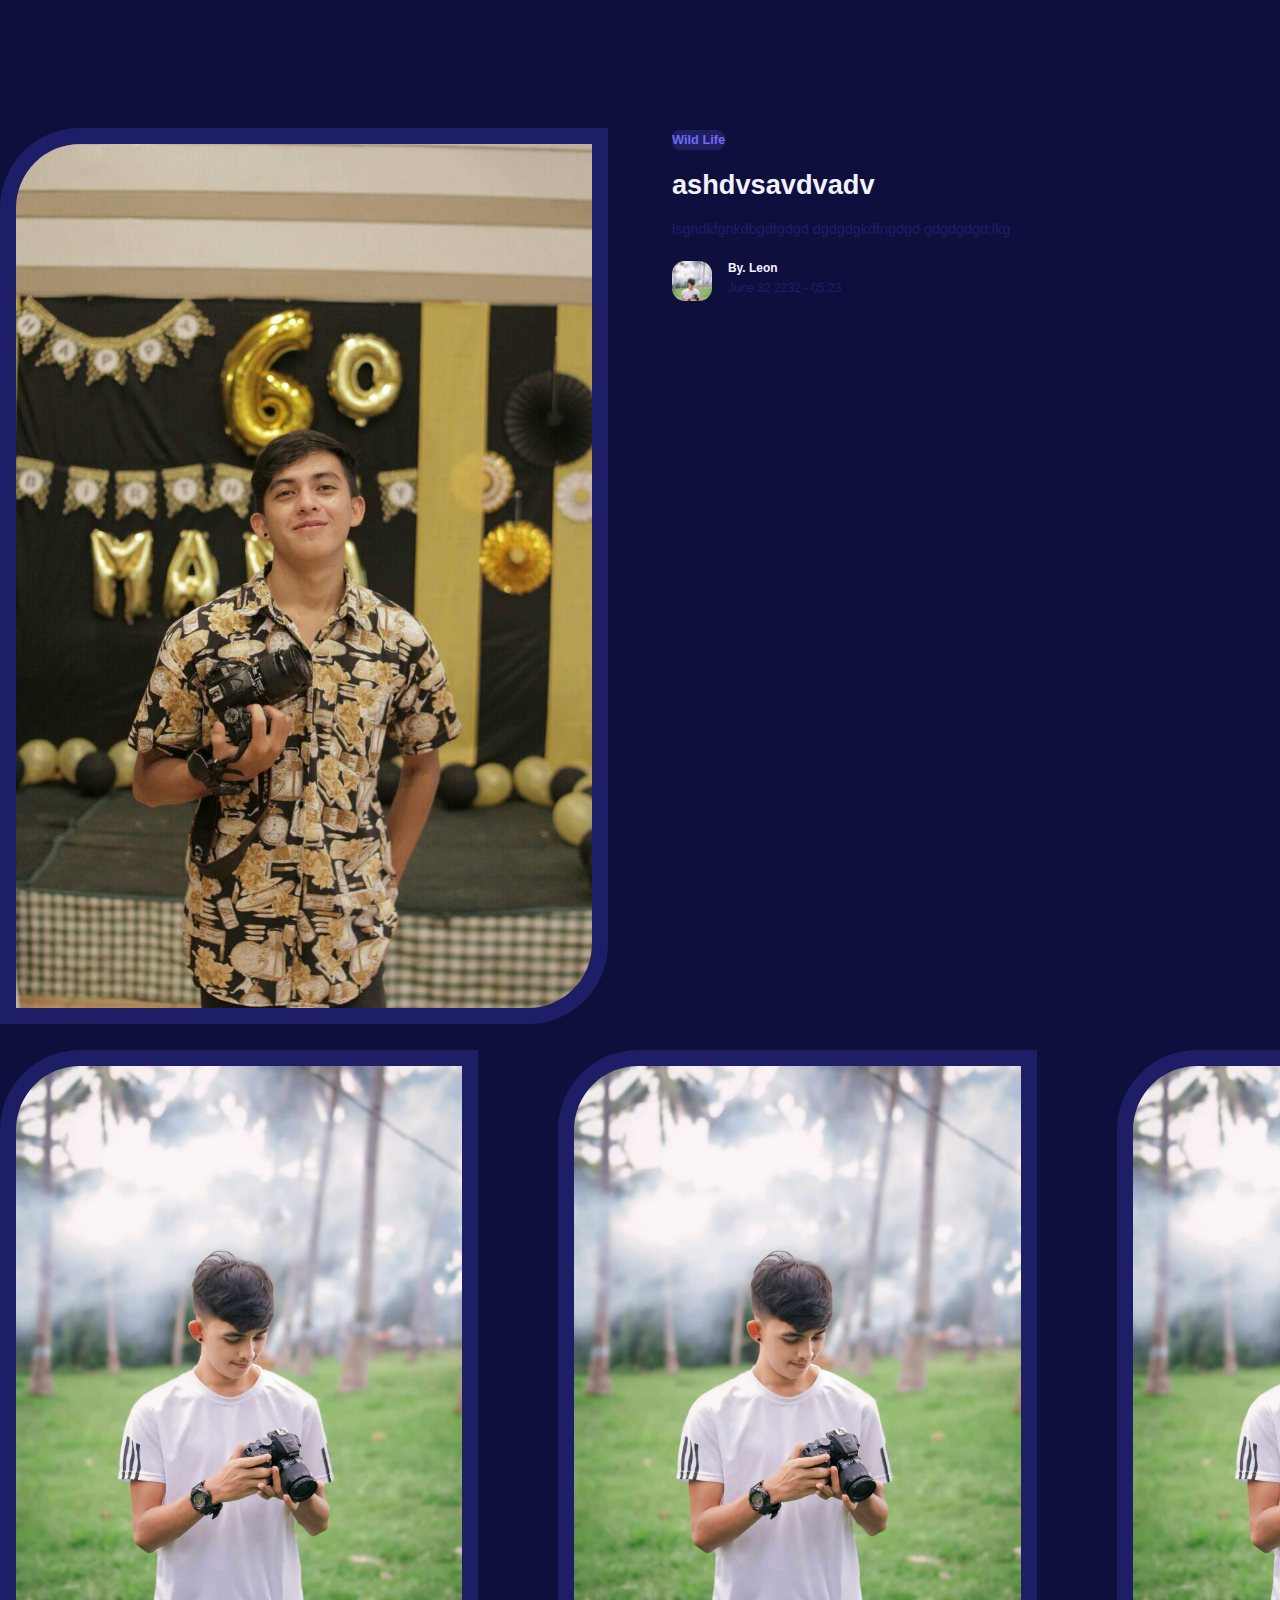
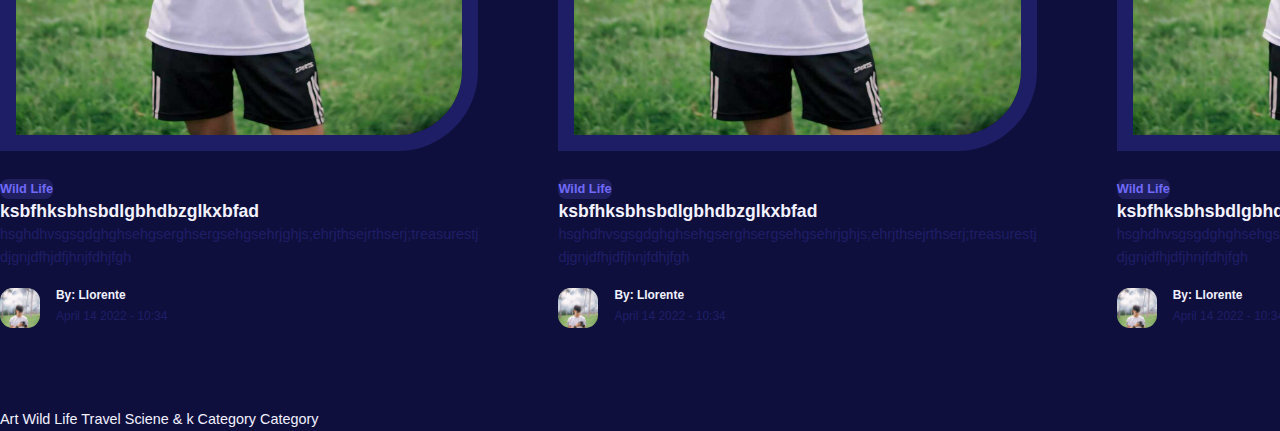
<file: hey.html>
<!DOCTYPE html>
<html lang="en">
<head>
    <meta charset="UTF-8">
    <meta name="viewport" content="width=device-width, initial-scale=1.0">
    <title>Document</title>
    <link rel="stylesheet" href="hey.css" />
    <link rel="stylesheet" href="https://unicons/iconscout.com/release/v4.0.0c/css/line.css">
</head>
<body>
    <section class="featured">
        <div class="container featured__container">
          <div class="post__thumbnail">
            <img src="n0lors.jpg">
          </div>
          <div class="post_info">
            <a href="" class="category__button">Wild Life</a>
            <h2 class="post__title">
                <a href="post.html">ashdvsavdvadv</a></h2>
            <p class="post__body">
              lsgndkfgnkdbgdfgdgd
              dgdgdgkdfngdgd
              gdgdgdgd;lkg
            </p>
            <div class="post__author">
              <div class="post__author-avatar">
                <img src="nollors.jpg">
              </div>
                <div class="post__author-info">
                  <h5>By. Leon </h5>
                  <small>June 32 2232 - 05:23</small>
                </div>
            </div>
          </div>
        </div>
      </section>

      <section class="posts">
        <div class="container posts__container">
          <article class="post">
            <div class="post__thumbnail">
              <img src="nollors.jpg">
            </div>
            <div class="post__info">
              <a href="" class="category__button">Wild Life</a>
              <h3 class="post__title">
                <a href="post.html">ksbfhksbhsbdlgbhdbzglkxbfad</a></h3>
              <p class="post__body">
                hsghdhvsgsgdghghsehgserghsergsehgsehrjghjs;ehrjthsejrthserj;treasurestj
                djgnjdfhjdfjhnjfdhjfgh
              </p>
              <div class="post__author">
                <div class="post__author-avatar">
                  <img src="nollors.jpg">
                </div>
                <div class="post__author-info">
                  <h5>By: Llorente </h5>
                  <small>April 14 2022 - 10:34</small>
                </div>
              </div>
            </div>
          </article>
          <article class="post">
            <div class="post__thumbnail">
              <img src="nollors.jpg">
            </div>
            <div class="post__info">
              <a href="" class="category__button">Wild Life</a>
              <h3 class="post__title">
                <a href="post.html">ksbfhksbhsbdlgbhdbzglkxbfad</a></h3>
              <p class="post__body">
                hsghdhvsgsgdghghsehgserghsergsehgsehrjghjs;ehrjthsejrthserj;treasurestj
                djgnjdfhjdfjhnjfdhjfgh
              </p>
              <div class="post__author">
                <div class="post__author-avatar">
                  <img src="nollors.jpg">
                </div>
                <div class="post__author-info">
                  <h5>By: Llorente </h5>
                  <small>April 14 2022 - 10:34</small>
                </div>
              </div>
            </div>
          </article>
          <article class="post">
            <div class="post__thumbnail">
              <img src="nollors.jpg">
            </div>
            <div class="post__info">
              <a href="" class="category__button">Wild Life</a>
              <h3 class="post__title">
                <a href="post.html">ksbfhksbhsbdlgbhdbzglkxbfad</a></h3>
              <p class="post__body">
                hsghdhvsgsgdghghsehgserghsergsehgsehrjghjs;ehrjthsejrthserj;treasurestj
                djgnjdfhjdfjhnjfdhjfgh
              </p>
              <div class="post__author">
                <div class="post__author-avatar">
                  <img src="nollors.jpg">
                </div>
                <div class="post__author-info">
                  <h5>By: Llorente </h5>
                  <small>April 14 2022 - 10:34</small>
                </div>
              </div>
            </div>
          </article>
          
        </div>
      </section>

    

    <section class="category_buttons">
        <div class="container category_buttons-container">
        <a href="" class="category_button">Art</a>
        <a href="" class="category_button">Wild Life</a> <a href="" class="category_button">Travel</a> <a href="" class="category_button">Sciene & k</a> <a href="" class="category_button">Category</a> <a href="" class="category_button">Category</a> </div>
    </section>
</body>
</html>
</file>
<file: hey.css>
:root { --color-primary: #6f6af8;
    --color-primary-light: hsl(242, 91%, 69%, 18%);
    --color-primary-variant: #5854c7;
    --color-red: #da0f3f;
    --color-red-light: hsl(346, 87%, 46%, 15%);
    --color-green: #00c476;
    --color-green-light: hsl(156, 100%, 38%, 15%);
    --color-gray-900: #1e1e66;
    --color-gray-700: #2d2b7c;
    --color-gray-300: rgba(242, 242, 254, 0.3);
    --color-gray-200: rgba(242, 242, 254, 0.7);
    --color-white: #f2f2fe;
    --color-bg: #0f0f3e;

  --transition: all 300ms ease;

    --container-width-lg: 74%;
    --container-width-md: 88%;
    --form-width: 40%;

    --card-border-radius-1: 0.3rem;
    --card-border-radius-2: 0.5rem;
    --card-border-radius-3: 0.8rem;
    --card-border-radius-4: 2rem;
    --card-border-radius-5: 5rem;
}

*{
    margin: 0;
    padding: 0;
    outline: 0;
    border: 0;
    appearance: 0;
    list-style: none;
    text-decoration: none;

}
    

body {
    font-family: 'Montserrat', sans-serif; line-height: 1.6;
    color: var(--color-gray-900);
    line-height: 1.6;
    overflow-x: hidden;
    background: var(--color-bg);
    font-size: 0.9rem;
    }
    

.container {
    width: var(--container-width-1g); max-width: 1800px;
    margin-inline: auto;
    max-width: auto;
}
.section{
    margin-top: 3rem;
    width: 100vw;
}
h1, h2, h3, h4, h5 {
    color: var(--color-white);
    line-height: 1.3;

}
h1{
    font-size: 3rem;
    margin: 1rem 0;
}
h2{
    font-size: 1.7rem;
    margin: 1rem 0;
}
h3{
    font-size: 1.1rem;
    image-rendering: 0.08rem 0 0.5rem;
}
h4{
    font-size: 1rem;
}

a{
    color: var(--color-white);
    transition: var(--transition);
}
img{
    display: block;
    width: 100%;
    object-fit: cover;

}
/*=======END of GENERAL========*/

.category__button{
    background: var(--color-primary-light);
    color: var(--color-primary);
    display: inline-block;
    padding: 0.5 1rem;
    border-radius: var(--card-border-radius-2);
    font-weight: 600;
    font-size: 0.8rem;
    text-align: center;

}

.category__button:hover{
    color: var(--color-white);
  
  }
  /*=======END CATEGORY========*/
  
  .post__thumbnail{
    border-radius: var(--card-border-radius-5) 0;
    border: 1rem solid var(--color-gray-900);
    overflow: hidden;
    margin-bottom: 1.6rem;
  
  }
  
  .posts:hover .post__thumbnail img{
    filter: saturate(0);
    transition: filter 500ms ease;
  }
  
  .post__author{
    display: flex;
    gap: 1rem;
    margin-top: 1.2rem;
  }
  
  .post__author-avatar{
    width: 2.5rem;
    height: 2.5rem;
    border-radius: var(--card-border-radius-3);
    overflow: hidden;
  }

  /*=======END POST========*/
  
  .featured{
    margin-top: 8rem;
    
  
  }
  
  .featured__container{
    display: grid;
    grid-template-columns: 1fr 1fr;
    gap: 4rem;
  }
  
  .featured .post__thumbnail{
    height: fit-content;
  }

  
  /*=========================End FEATURED====================*/
  
  .posts__container{
    display: grid;
    grid-template-columns: repeat(3, 1fr);
    gap: 5rem;
    margin-bottom: 5rem;
  }

  /*=========================End POSTS CONTAINER====================*/
</file>
